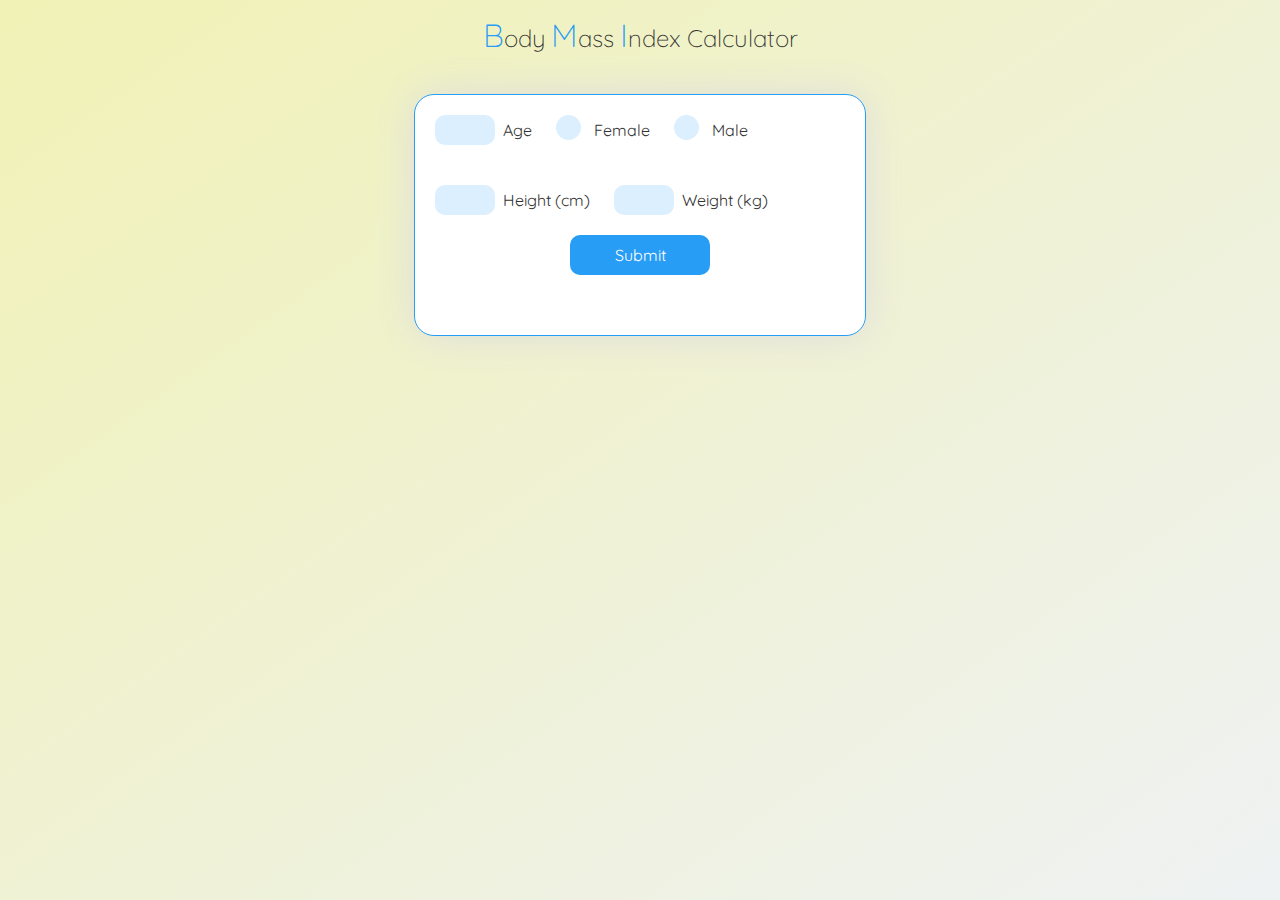
<file: BMI calculator/index.html>
<head>
    <link href="https://fonts.googleapis.com/css?family=Quicksand:400,700" rel="stylesheet">
  </head>
  <body>
    <link rel="stylesheet" href="style.css">
    <h3><b>B</b>ody <b>M</b>ass <b>I</b>ndex Calculator</h3>
  <form class="form" id="form" onsubmit="return validateForm()">
  <div class="row-one">
    <input type="text" class="text-input" id="age" autocomplete="off" required/><p class="text">Age</p>
    <label class="container">
    <input type="radio" name="radio" id="f"><p class="text">Female</p>
      <span class="checkmark"></span>
    </label>
    <label class="container">
    <input type="radio" name="radio" id="m"><p class="text">Male</p>
      <span class="checkmark"></span>
    </label>
    </div>
  
  <div class="row-two">
  <input type="text" class="text-input" id="height" autocomplete="off" required><p class="text">Height (cm)</p>
  <input type="text" class="text-input" id="weight" autocomplete="off" required><p class="text">Weight (kg)</p>
  </div>
  <button type="button" id="submit">Submit</button>
  <script src="./script.js"></script>
  </form>
  </body>
</file>
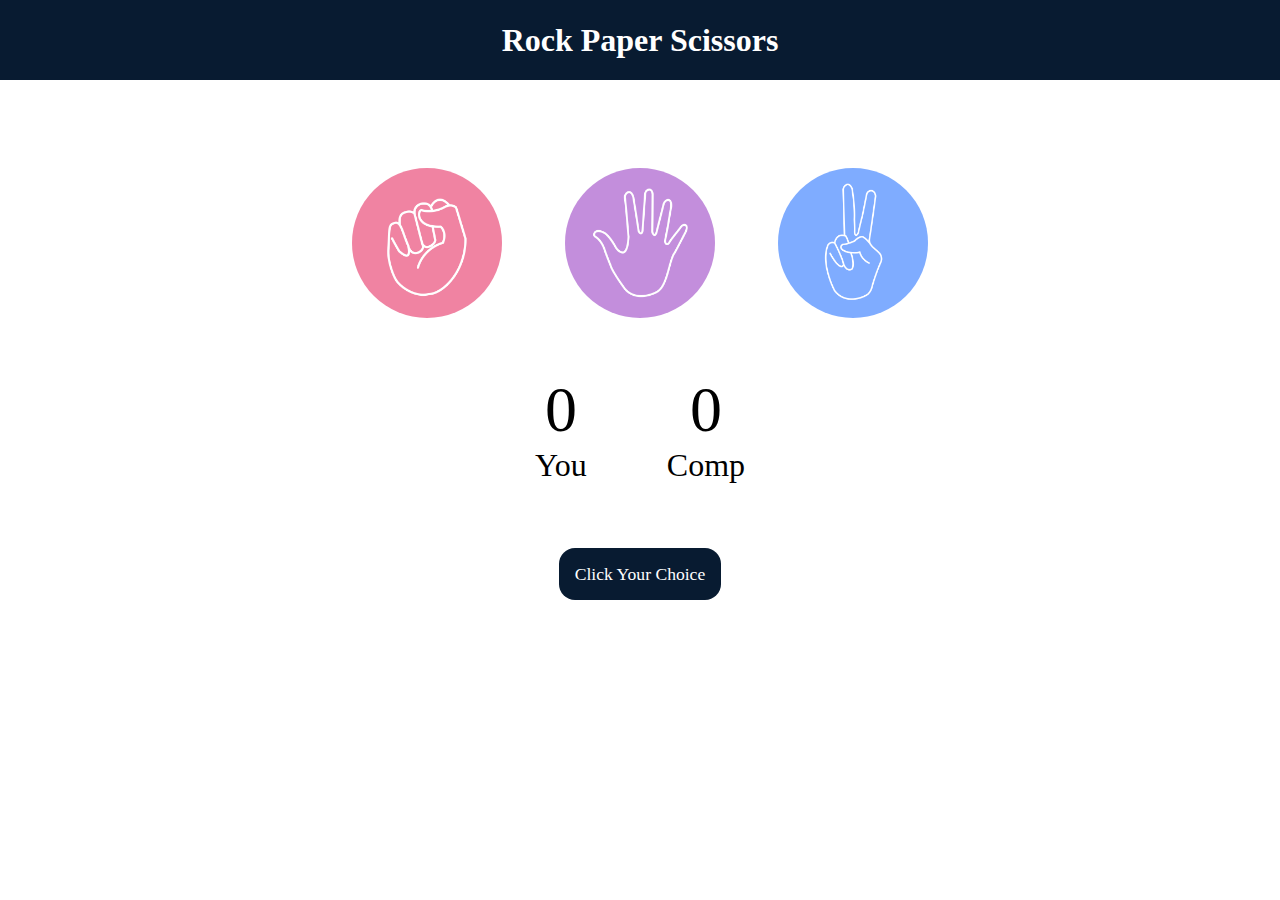
<file: rock paper scissors/index.html>
<!DOCTYPE html>
<html lang="en">
  <head>
    <meta charset="UTF-8" />
    <meta name="viewport" content="width=device-width, initial-scale=1.0" />
    <title>Rock Paper Scissors Game</title>
    <link rel="stylesheet" href="game.css" />
  </head>
  <body>
    <h1>Rock Paper Scissors</h1>
    <div class="choices">
      <div class="choice" id="rock">
        <img src="./images/rock.png" />
      </div>
      <div class="choice" id="paper">
        <img src="./images/paper.png" />
      </div>
      <div class="choice" id="scissors">
        <img src="./images/scissors.png" />
      </div>
    </div>

    <div class="score-board">
      <div class="score">
        <p id="user-score">0</p>
        <p>You</p>
      </div>
      <div class="score">
        <p id="comp-score">0</p>
        <p>Comp</p>
      </div>
    </div>

    <div class="msg-container">
      <p id="msg">Click Your Choice</p>
    </div>
    <script src="game.js"></script>
  </body>
</html>
</file>
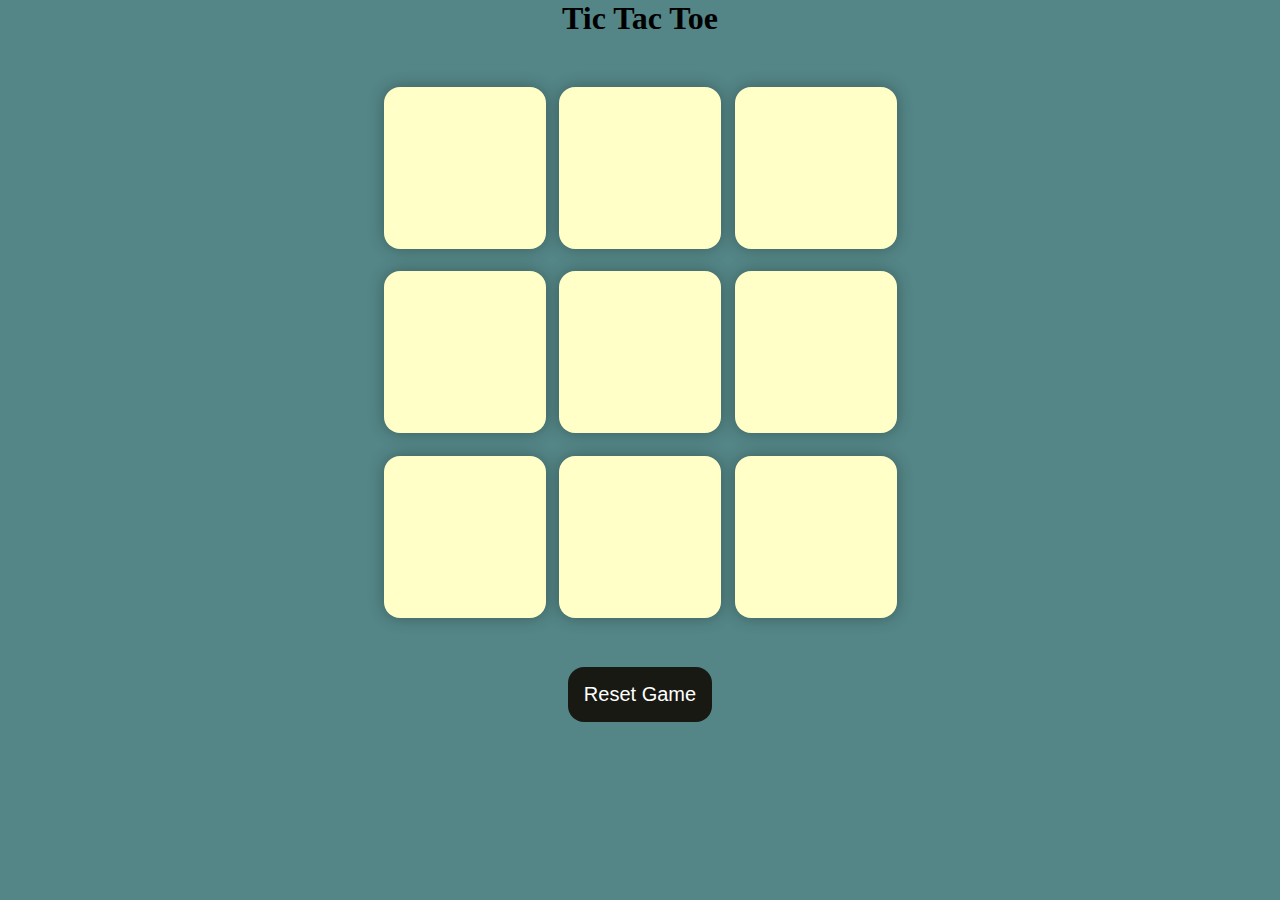
<file: tic tac toe/index.html>
<!DOCTYPE html>
<html lang="en">
  <head>
    <meta charset="UTF-8" />
    <meta name="viewport" content="width=device-width, initial-scale=1.0" />
    <title>Tic-Tac-Toe Game</title>
    <link rel="stylesheet" href="style.css" />
  </head>
  <body>
    <div class="msg-container hide">
      <p id="msg">Winner</p>
      <button id="new-btn">New Game</button>
    </div>
    <main>
      <h1>Tic Tac Toe</h1>
      <div class="container">
        <div class="game">
          <button class="box"></button>
          <button class="box"></button>
          <button class="box"></button>
          <button class="box"></button>
          <button class="box"></button>
          <button class="box"></button>
          <button class="box"></button>
          <button class="box"></button>
          <button class="box"></button>
        </div>
      </div>
      <button id="reset-btn">Reset Game</button>
    </main>
    <script src="app.js"></script>
  </body>
</html>
</file>
<file: BMI calculator/style.css>
* {
    font-family: Quicksand;
    font-size: 16px;
    color: #333;
}
body {
    margin: 0;
    height: 100vh;
    padding: 0;
    border: 0;
    background: linear-gradient(to bottom right, #F1F2B5, #eef2f3);
}
.form {
    background-color: #fff;
    height: 240px;
    width: 450px;
    border-radius: 20px;
    margin: 20px auto 20px auto;
    display: block;
    border: solid 1px #289df6;
    box-shadow: 0 0 40px 0 #ddd;
}
.form:hover {
    box-shadow: 0 0 60px 0 #ccc;
    transition: 0.4s;
    transform: scale(1.02);
}
.row-one {
    padding: 20px;
}
.row-two {
    padding: 20px;
}
.text-input {
    width: 60px;
    height: 30px;
    border-radius: 10px;
    background-color: #dbeffe;
    border: none;
    outline: none;
    padding: 5px 10px;
    cursor: pointer;
}
.text-input:last-child {
    margin-bottom: 35px;
}
.text-input:hover {
    background-color: #cbe7fd;
}
#submit {
    border: none;
    border-radius: 10px;
    height: 40px;
    width: 140px;
    background-color: #289df6;
    color: #fff;
    margin: auto;
    display: block;
    outline: none;
    cursor: pointer;
}
#submit:hover {
    background-color: #0a8ef2;
}
.text {
    display: inline-block;
    margin: 5px 20px 5px 8px;
}
.row-one {
    padding: 30px 20px 15px 20px;
}
.row-two {
    padding: 15px 20px 30px 20px;
}
.container {
    display: inline-block;
    position: relative;
    padding-left: 30px;
    cursor: pointer;
    user-select: none;
}
.container input {
    position: absolute;
    opacity: 0;
}
.checkmark {
    position: absolute;
    top: 0;
    left: 0;
    height: 25px;
    width: 25px;
    background-color: #dbeffe;
    border-radius: 50%;
}
.container:hover input ~ .checkmark {
    background-color: #cbe7fd;
}
.container input:checked ~ .checkmark {
    background-color: #289df6;
}
h1 {
    font-size: 30px;
    font-weight: 300;
    text-align: center;
    color: #289df6;
    padding-top: 15px;
    display: block;
}
h2 {
    font-size: 22px;
    font-weight: 300;
    text-align: center;
}
h3 {
    font-size: 24px;
    font-weight: 300;
    text-align: center;
    padding: 15px;
}
h3 b {
    font-size: 32px;
    font-weight: 300;
    color: #289df6;
}
.checkmark:after {
    content: "";
    position: absolute;
    display: none;
}
.container input:checked ~ .checkmark:after {
    display: block;
}
.container .checkmark:after {
    left: 9px;
    top: 5px;
    width: 5px;
    height: 10px;
    border: solid white;
    border-width: 0 2px 2px 0;
    transform: rotate(45deg);
}
* {
    font-family: Quicksand;
    font-size: 16px;
    color: #333;
}

body {
    margin: 0;
    height: 100vh;
    padding: 0;
    border: 0;
    background: linear-gradient(to bottom right, #F1F2B5, #eef2f3);
}
.form {
    background-color: #fff;
    height: 240px;
    width: 450px;
    border-radius: 20px;
    margin: 20px auto 20px auto;
    display: block;
    border: solid 1px #289df6;
    box-shadow: 0 0 40px 0 #ddd;
}

.form:hover {
    box-shadow: 0 0 60px 0 #ccc;
    transition: .4s;
    transform: scale(1.02);
}

.row-one {
    padding: 20px;
}

.row-two {
    padding: 20px;
}
.container {
    display: inline-block;
    position: relative;
    padding-left: 30px;
    cursor: pointer;
    user-select: none;
  }
  
  .container input {
    position: absolute;
    opacity: 0;
  }
  
  .checkmark {
    position: absolute;
    top: 0;
    left: 0;
    height: 25px;
    width: 25px;
    background-color: #dbeffe;
    border-radius: 50%;
  }
  
  .container:hover input ~ .checkmark {
    background-color: #cbe7fd;
  }
  
  .container input:checked ~ .checkmark {
    background-color: #289df6;
  }
  
  h1 {
    font-size: 30px;
    font-weight: 300;
    text-align: center;
    color: #289df6;
    padding-top: 15px;
    display: block;
  }
  
  h2 {
    font-size: 22px;
    font-weight: 300;
    text-align: center;
  }
  
  h3 {
    font-size: 24px;
    font-weight: 300;
    text-align: center;
    padding: 15px;
  }
  
  h3 b {
    font-size: 32px;
    font-weight: 300;
    color: #289df6;
  }
  
  .checkmark:after {
    content: "";
    position: absolute;
    display: none;
  }
  
  .container input:checked ~ .checkmark:after {
    display: block;
  }
  
  .container .checkmark:after {
    left: 9px;
    top: 5px;
    width: 5px;
    height: 10px;
    border: solid white;
    border-width: 0 2px 2px 0;
    transform: rotate(45deg);
  }
</file>
<file: rock paper scissors/game.css>
* {
    margin: 0;
    padding: 0;
    text-align: center;
  }
  
  h1 {
    background-color: #081b31;
    color: #fff;
    height: 5rem;
    line-height: 5rem;
  }
  
  .choice {
    height: 165px;
    width: 165px;
    border-radius: 50%;
    display: flex;
 
    justify-content: center;
    align-items: center;
  }
  
  .choice:hover {
    cursor: pointer;
    background-color: #081b31;
  }
  
  img {
    height: 150px;
    width: 150px;
    object-fit: cover;
    border-radius: 50%;
  }
  
  .choices {
    display: flex;
    flex-wrap: wrap;
    justify-content: center;
    align-items: center;
    gap: 3rem;
    margin-top: 5rem;
  }
  
  .score-board {
    display: flex;
    justify-content: center;
    align-items: center;
    font-size: 2rem;
    margin-top: 3rem;
    gap: 5rem;
  }
  
  #user-score,
  #comp-score {
    font-size: 4rem;
  }
  
  .msg-container {
    margin-top: 5rem;
    
  }
  
  #msg {
    background-color: #081b31;
    color: #fff;
    font-size: 1.1rem;
    display: inline;
    padding: 1rem;
    border-radius: 1rem;
  }
</file>
<file: tic tac toe/style.css>
* {
    margin: 0;
    padding: 0;
  }
  
  body {
    background-color: #548687;
    text-align: center;
  }
  
  .container {
    height: 70vh;
    display: flex;
  
    justify-content: center;
    align-items: center;
  }
  
  .game {
    height: 60vmin;
    width: 60vmin;
    display: flex;
    flex-wrap: wrap;
    justify-content: center;
    align-items: center;
    gap: 1.5vmin;
  }
  
  .box {
    height: 18vmin;
    width: 18vmin;
    border-radius: 1rem;
    border: none;
    box-shadow: 0 0 1rem rgba(0, 0, 0, 0.3);
    font-size: 8vmin;
    color: #b0413e;
    background-color: #ffffc7;
  }
  
  #reset-btn {
    padding: 1rem;
    font-size: 1.25rem;
    background-color: #191913;
    color: #fff;
    border-radius: 1rem;
    border: none;
  }
  
  #new-btn {
    padding: 1rem;
    font-size: 1.25rem;
    background-color: #191913;
    color: #fff;
    border-radius: 1rem;
    border: none;
  }
  
  #msg {
    color: #ffffc7;
    font-size: 5vmin;
  }
  
  .msg-container {
    height: 100vmin;
    display: flex;
    justify-content: center;
    align-items: center;
    flex-direction: column;
    gap: 4rem;
  }
  
  .hide {
    display: none;
  }
</file>
